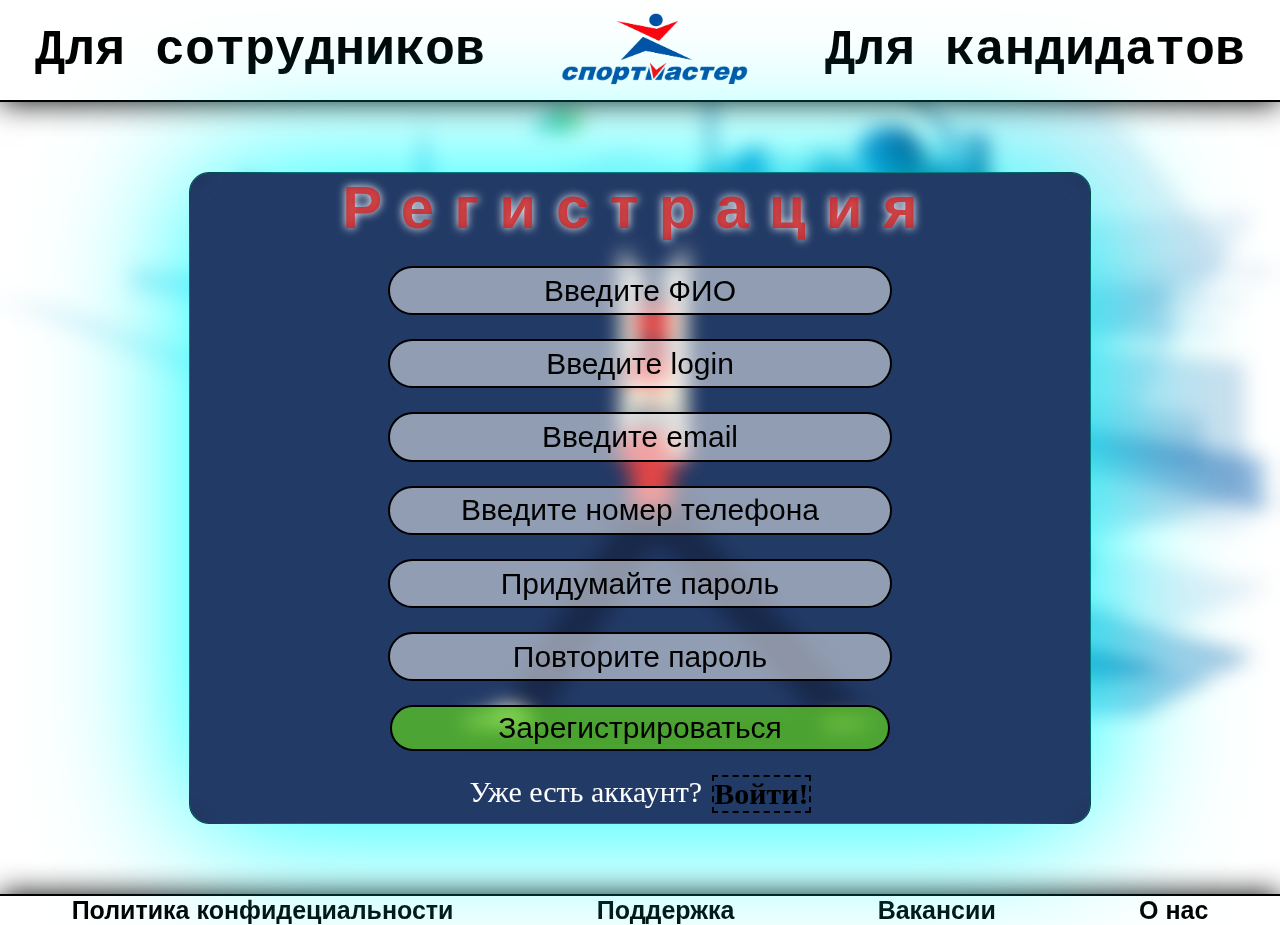
<file: index.html>
<!DOCTYPE html>
<html lang="en">
<head>
    <meta charset="UTF-8">
    <meta name="viewport" content="width=device-width, initial-scale=1.0">
    <title>registration</title>
    <link rel="stylesheet" href="style\style.css"
</head>
<body>
    <div class="wrap">
        <div class="filter">
        <header>
            <a href="" class="colleg">Для сотрудников</a>
            <a href="index.html" class="st"><img src="media\fotki\logo.png" width="200px" height="100px"></a>
            <a href="" class="colleg">Для кандидатов</a>
        </header>
        <form action="" method="POST">
            <div class="filt">
                <h1>Регистрация</h1>
            <input type="text" name="fio" required placeholder="Введите ФИО"> 
            <input type="text" name="login" required placeholder="Введите login">
            <input type="text" name="email" required placeholder="Введите email">
            <input type="tel" name="tel" required placeholder="Введите номер телефона">
            <input type="password" name="password" required placeholder="Придумайте пароль">
            <input type="password" name="repeat_password" required placeholder="Повторите пароль">
            <input type="submit" name="regButton" required value="Зарегистрироваться" class="btn">
             <p>Уже есть аккаунт?<a href="html\login.html" class="log">Войти!</a></p>    
        </form>
    </div>
    <footer>
        <a href="html\politic.html" class="politic">Политика конфидециальности</a>
        <a href="html/support.html" class="politic">Поддержка</a>
        <a href="" class="politic">Вакансии</a>
        <a href="" class="politic">О нас</a>
    </footer>
    </div>
    </div>
</body>
</html>
</file>
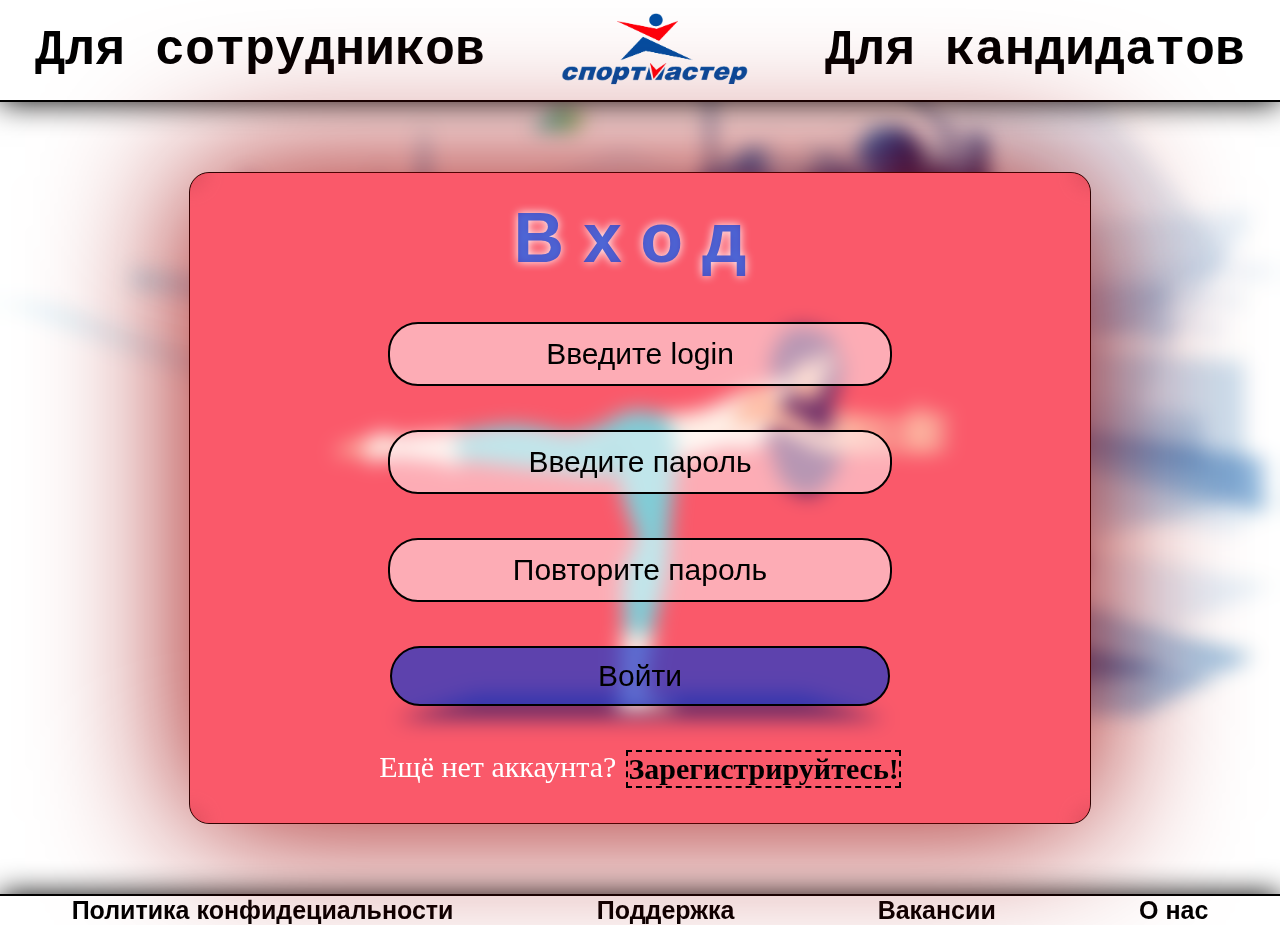
<file: html/login.html>
<!DOCTYPE html>
<html lang="en">
<head>
    <meta charset="UTF-8">
    <meta name="viewport" content="width=device-width, initial-scale=1.0">
    <title>Login</title>
    <link rel="stylesheet" href="..\style\stylel.css"
</head>
<body>
    <div class="wrap">
        <div class="filter">
        <header>
            <a href="" class="colleg">Для сотрудников</a>
            <a href="index.html" class="st"><img src="..\media\fotki\logo.png" width="200px" height="100px"></a>
            <a href="" class="colleg">Для кандидатов</a>
        </header>
        <form action="" method="POST">
            <div class="filt">
                <h1>Вход</h1>
            <input type="text" name="login" required placeholder="Введите login">
            <input type="password" name="password" required placeholder="Введите пароль">
            <input type="password" name="repeat_password" required placeholder="Повторите пароль">
            <input type="submit" name="authButton" required value="Войти" class="btn">
             <p>Ещё нет аккаунта?<a href="..\index.html" class="log">Зарегистрируйтесь!</a></p>    
        </form>
    </div>
    <footer>
        <a href="politic.html" class="politic">Политика конфидециальности</a>
        <a href="support.html" class="politic">Поддержка</a>
        <a href="" class="politic">Вакансии</a>
        <a href="" class="politic">О нас</a>
    </footer>
    </div>
    </div>
</body>
</html>
</file>
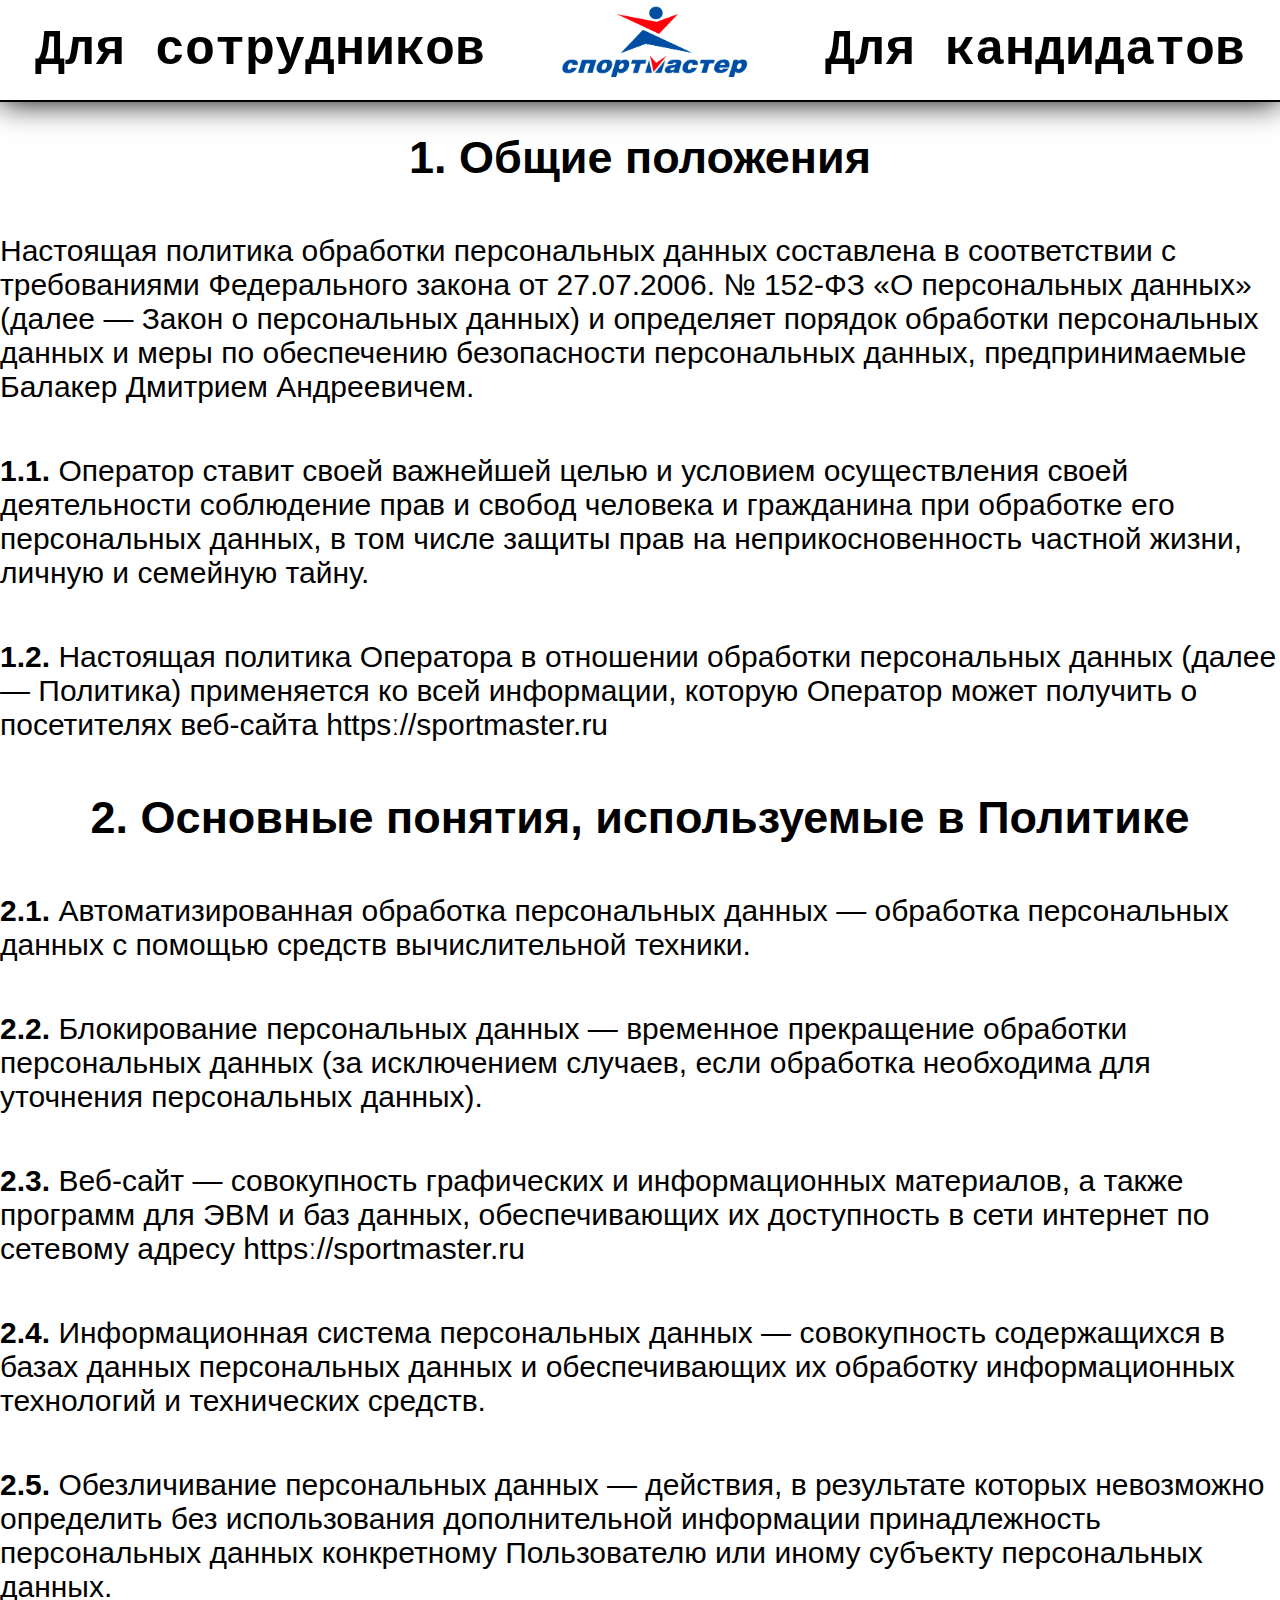
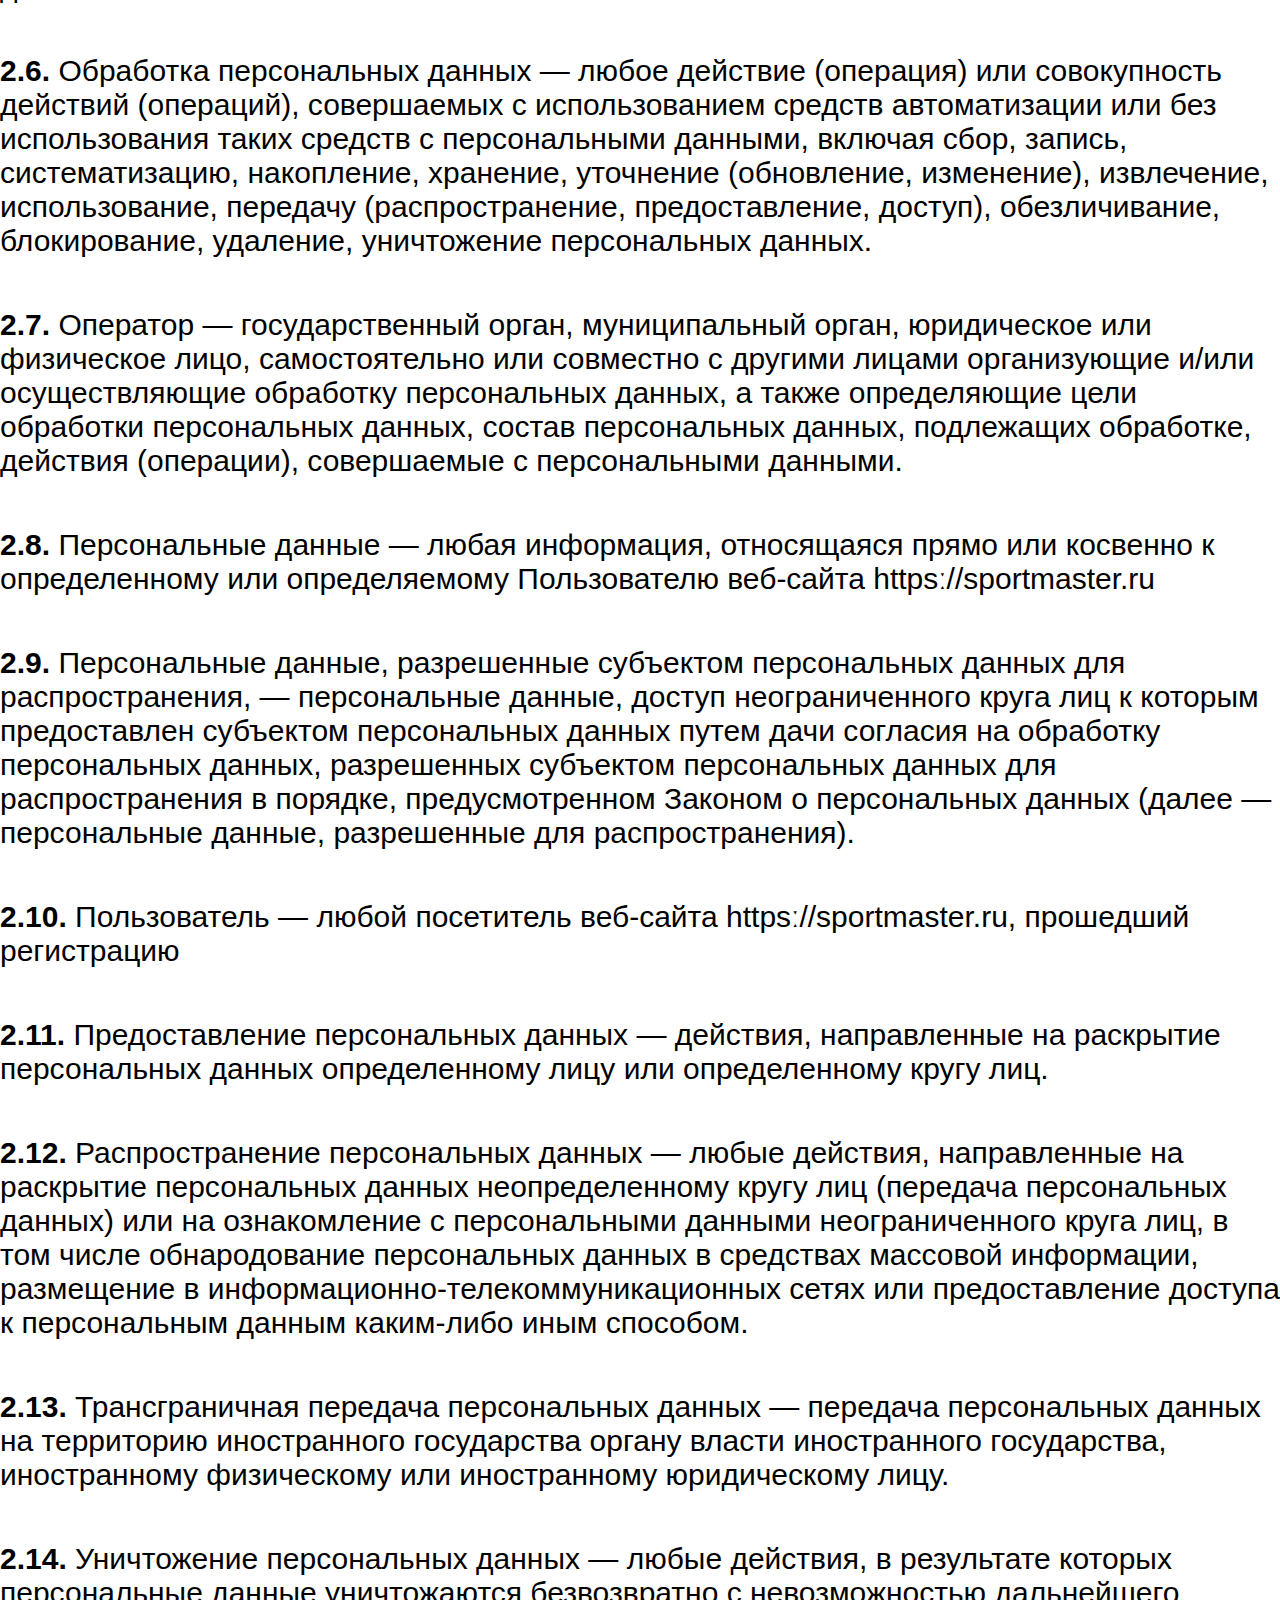
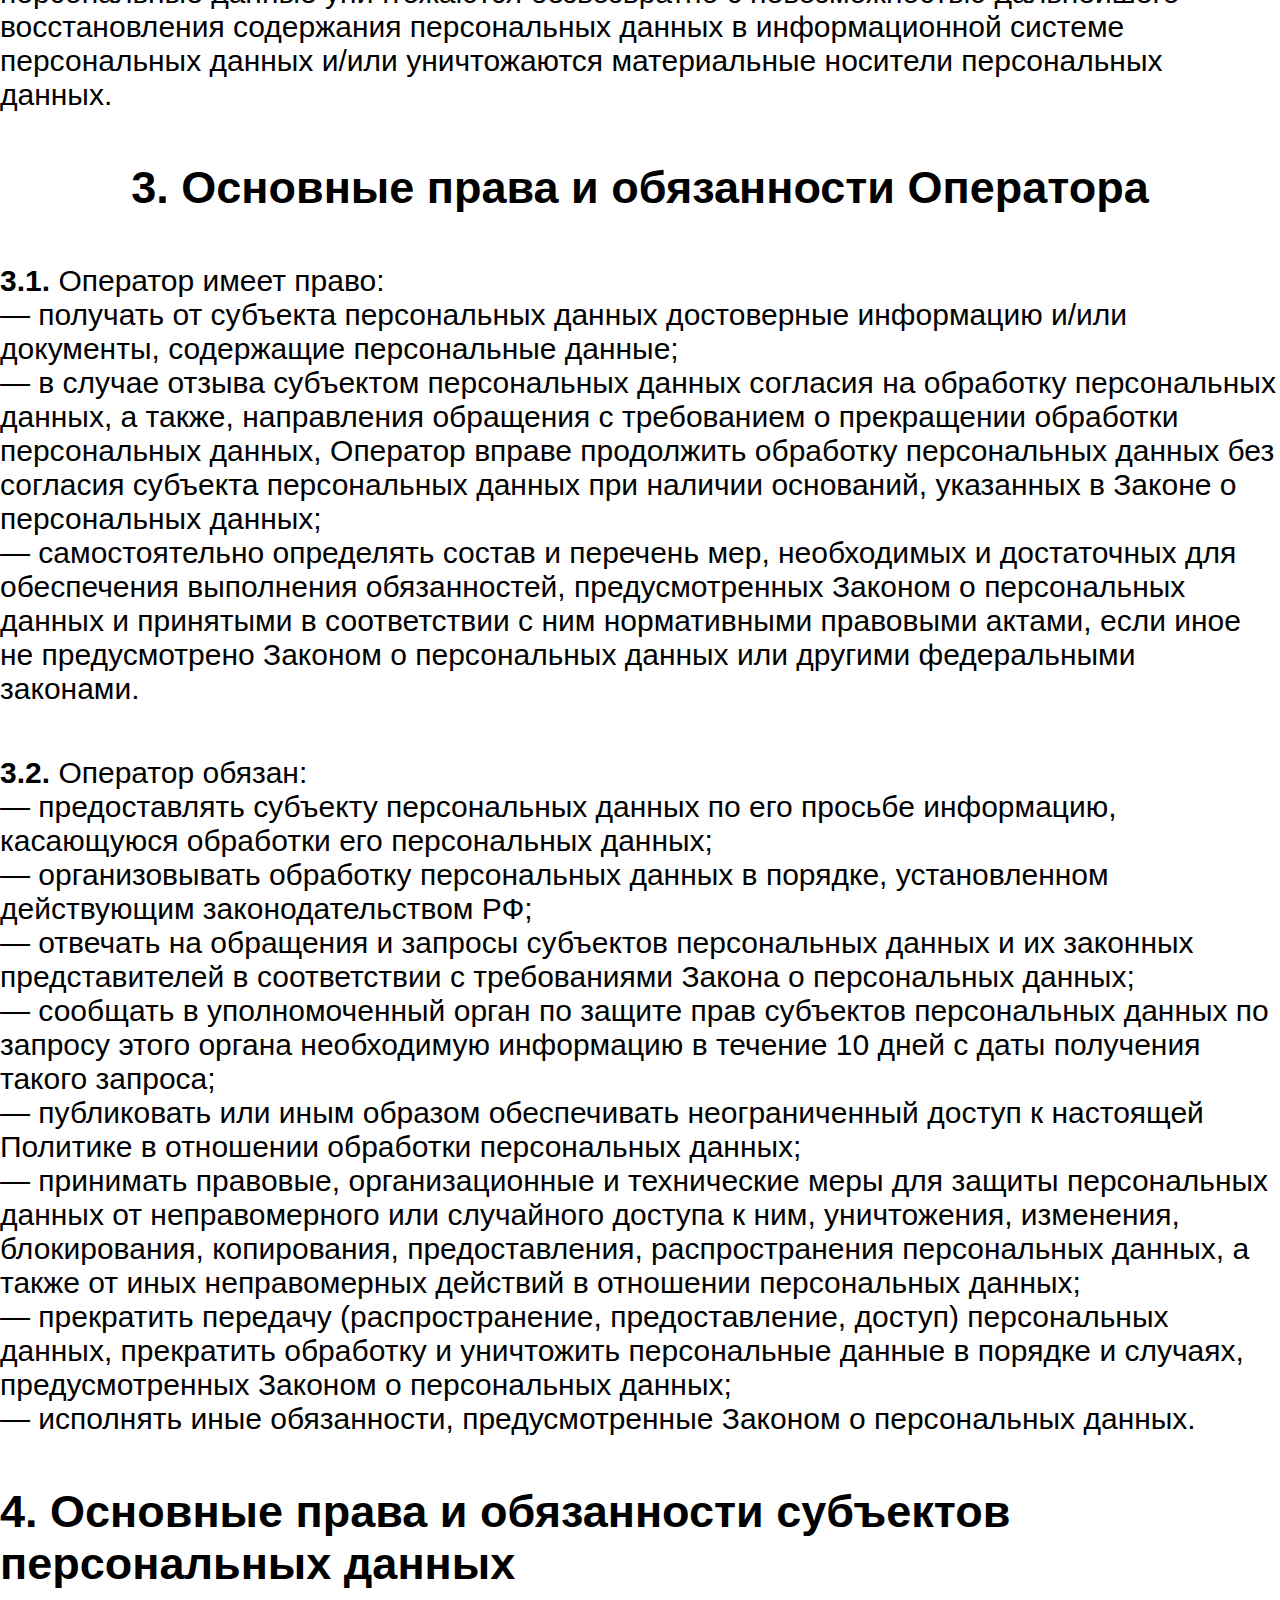
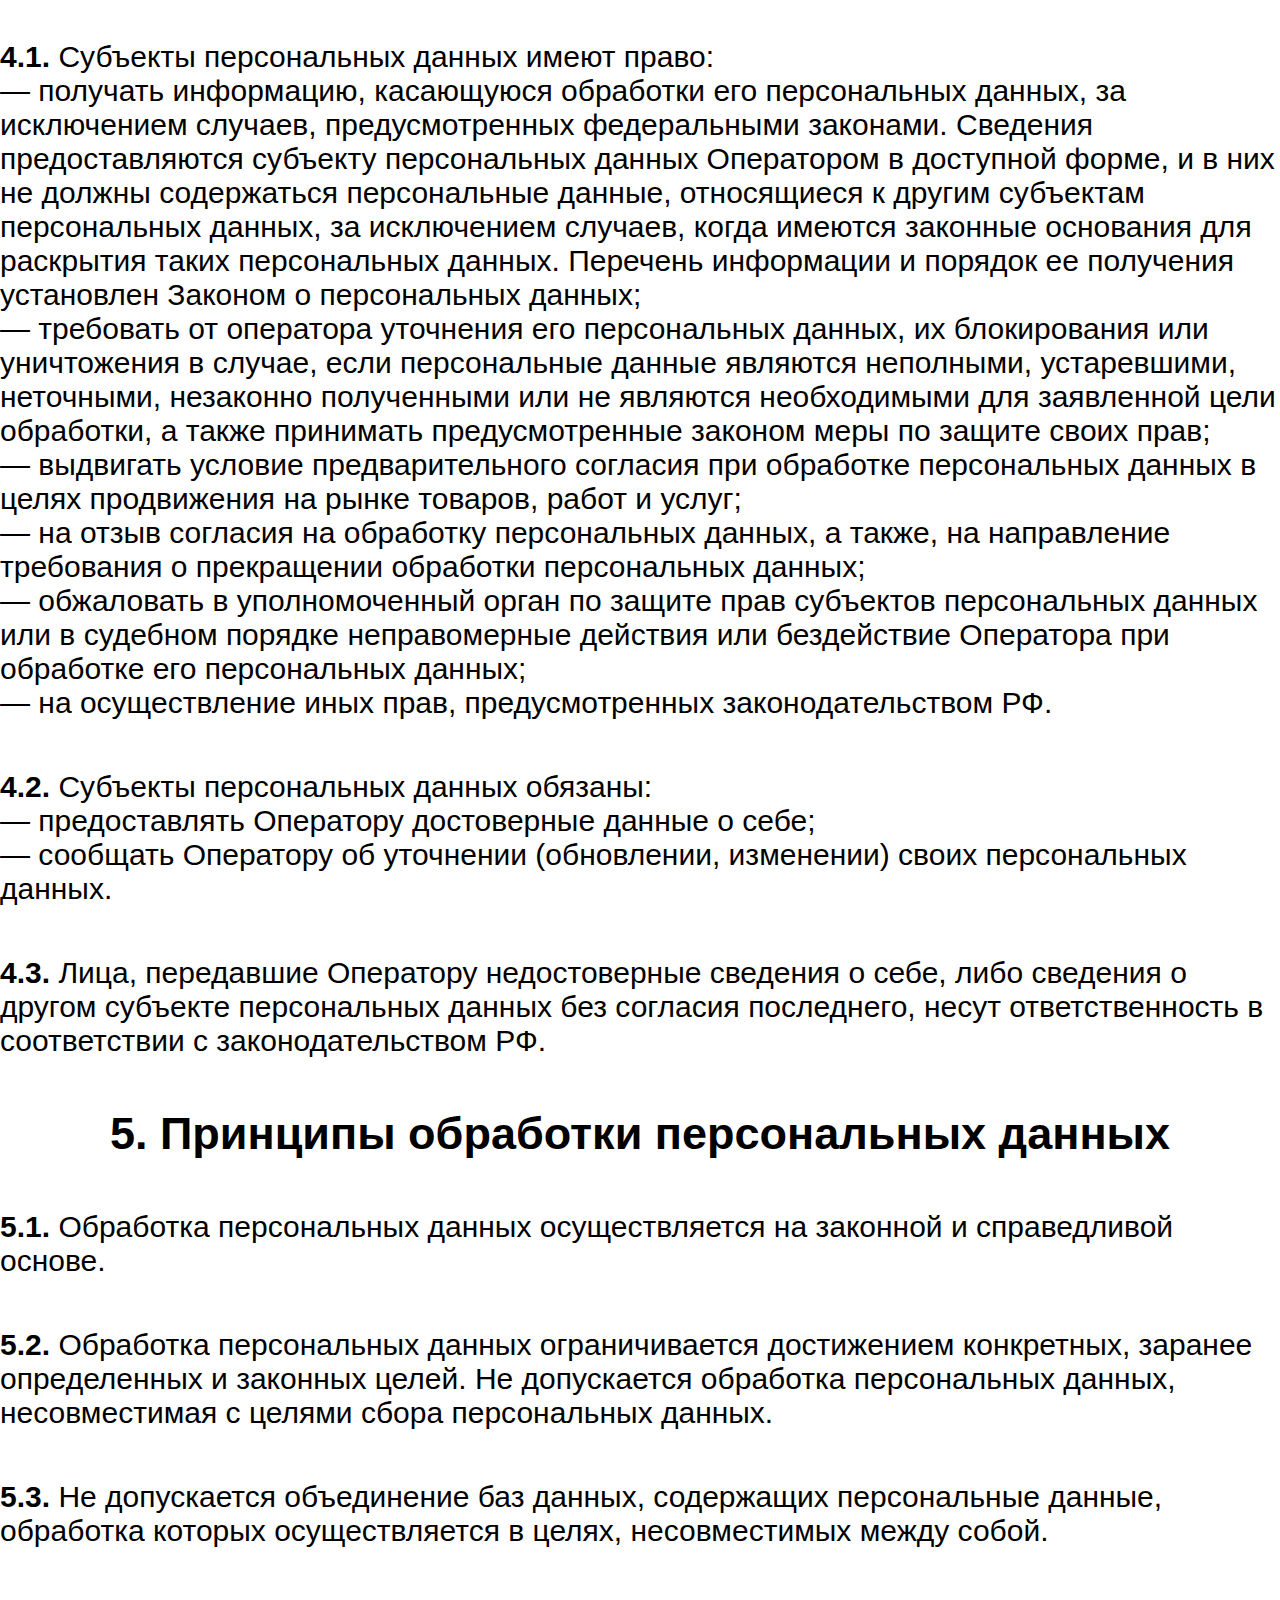
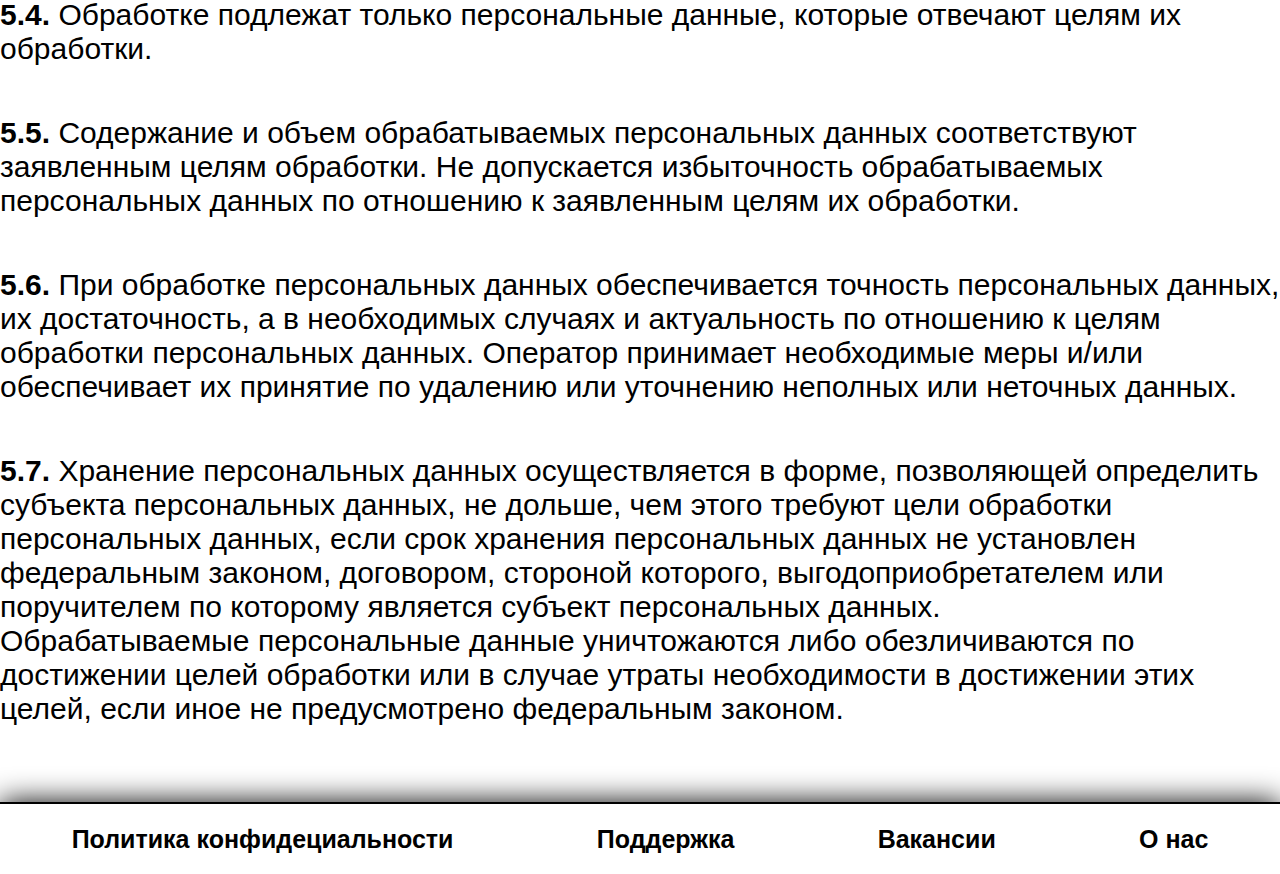
<file: html/politic.html>
<!DOCTYPE html>
<html lang="en">
<head>
    <meta charset="UTF-8">
    <meta name="viewport" content="width=device-width, initial-scale=1.0">
    <title>Politic</title>
</head>
<body>
    <header>
        <a href="" class="colleg">Для сотрудников</a>
        <a href="../index.html" class="st"><img src="..\media\fotki\logo.png" width="200px" height="100px"></a>
        <a href="" class="colleg">Для кандидатов</a>
    </header>
    <div class="wrap">
    <div class="jub">
        <p class="bold">1. Общие положения</p>
        <p>Настоящая политика обработки персональных данных составлена в соответствии с требованиями Федерального закона от 27.07.2006. № 152-ФЗ «О персональных данных» (далее — Закон о персональных данных) и определяет порядок обработки персональных данных и меры по обеспечению безопасности персональных данных, предпринимаемые Балакер Дмитрием Андреевичем.</p>
            <p><b>1.1.</b> Оператор ставит своей важнейшей целью и условием осуществления своей деятельности соблюдение прав и свобод человека и гражданина при обработке его персональных данных, в том числе защиты прав на неприкосновенность частной жизни, личную и семейную тайну.</p>
            <p><b>1.2.</b> Настоящая политика Оператора в отношении обработки персональных данных (далее — Политика) применяется ко всей информации, которую Оператор может получить о посетителях веб-сайта httpsː//sportmaster.ru</p>
            <p class="bold">2. Основные понятия, используемые в Политике</p>
            <p><b>2.1.</b> Автоматизированная обработка персональных данных — обработка персональных данных с помощью средств вычислительной техники.</p>
            <p><b>2.2.</b> Блокирование персональных данных — временное прекращение обработки персональных данных (за исключением случаев, если обработка необходима для уточнения персональных данных).</p>
            <p><b>2.3.</b> Веб-сайт — совокупность графических и информационных материалов, а также программ для ЭВМ и баз данных, обеспечивающих их доступность в сети интернет по сетевому адресу httpsː//sportmaster.ru</p>
            <p><b>2.4.</b> Информационная система персональных данных — совокупность содержащихся в базах данных персональных данных и обеспечивающих их обработку информационных технологий и технических средств.</p>
            <p><b>2.5.</b> Обезличивание персональных данных — действия, в результате которых невозможно определить без использования дополнительной информации принадлежность персональных данных конкретному Пользователю или иному субъекту персональных данных.</p>
            <p><b>2.6.</b> Обработка персональных данных — любое действие (операция) или совокупность действий (операций), совершаемых с использованием средств автоматизации или без использования таких средств с персональными данными, включая сбор, запись, систематизацию, накопление, хранение, уточнение (обновление, изменение), извлечение, использование, передачу (распространение, предоставление, доступ), обезличивание, блокирование, удаление, уничтожение персональных данных.</p>
            <p><b>2.7.</b> Оператор — государственный орган, муниципальный орган, юридическое или физическое лицо, самостоятельно или совместно с другими лицами организующие и/или осуществляющие обработку персональных данных, а также определяющие цели обработки персональных данных, состав персональных данных, подлежащих обработке, действия (операции), совершаемые с персональными данными.</p>
            <p><b>2.8.</b> Персональные данные — любая информация, относящаяся прямо или косвенно к определенному или определяемому Пользователю веб-сайта httpsː//sportmaster.ru</p>
            <p><b>2.9.</b> Персональные данные, разрешенные субъектом персональных данных для распространения, — персональные данные, доступ неограниченного круга лиц к которым предоставлен субъектом персональных данных путем дачи согласия на обработку персональных данных, разрешенных субъектом персональных данных для распространения в порядке, предусмотренном Законом о персональных данных (далее — персональные данные, разрешенные для распространения).</p>
            <p><b>2.10.</b> Пользователь — любой посетитель веб-сайта httpsː//sportmaster.ru, прошедший регистрацию</p>
            <p><b>2.11.</b> Предоставление персональных данных — действия, направленные на раскрытие персональных данных определенному лицу или определенному кругу лиц.</p>
            <p><b>2.12.</b> Распространение персональных данных — любые действия, направленные на раскрытие персональных данных неопределенному кругу лиц (передача персональных данных) или на ознакомление с персональными данными неограниченного круга лиц, в том числе обнародование персональных данных в средствах массовой информации, размещение в информационно-телекоммуникационных сетях или предоставление доступа к персональным данным каким-либо иным способом.</p>
            <p><b>2.13.</b> Трансграничная передача персональных данных — передача персональных данных на территорию иностранного государства органу власти иностранного государства, иностранному физическому или иностранному юридическому лицу.</p>
            <p><b>2.14.</b> Уничтожение персональных данных — любые действия, в результате которых персональные данные уничтожаются безвозвратно с невозможностью дальнейшего восстановления содержания персональных данных в информационной системе персональных данных и/или уничтожаются материальные носители персональных данных.</p>
            <p class="bold">3. Основные права и обязанности Оператора</p>
            <p><b>3.1.</b> Оператор имеет право:
                <br>— получать от субъекта персональных данных достоверные информацию и/или документы, содержащие персональные данные;
                <br>— в случае отзыва субъектом персональных данных согласия на обработку персональных данных, а также, направления обращения с требованием о прекращении обработки персональных данных, Оператор вправе продолжить обработку персональных данных без согласия субъекта персональных данных при наличии оснований, указанных в Законе о персональных данных;
                <br>— самостоятельно определять состав и перечень мер, необходимых и достаточных для обеспечения выполнения обязанностей, предусмотренных Законом о персональных данных и принятыми в соответствии с ним нормативными правовыми актами, если иное не предусмотрено Законом о персональных данных или другими федеральными законами.</p>
            <p><b>3.2.</b> Оператор обязан:
               <br> — предоставлять субъекту персональных данных по его просьбе информацию, касающуюся обработки его персональных данных;
               <br> — организовывать обработку персональных данных в порядке, установленном действующим законодательством РФ;
               <br> — отвечать на обращения и запросы субъектов персональных данных и их законных представителей в соответствии с требованиями Закона о персональных данных;
               <br> — сообщать в уполномоченный орган по защите прав субъектов персональных данных по запросу этого органа необходимую информацию в течение 10 дней с даты получения такого запроса;
               <br> — публиковать или иным образом обеспечивать неограниченный доступ к настоящей Политике в отношении обработки персональных данных;
               <br> — принимать правовые, организационные и технические меры для защиты персональных данных от неправомерного или случайного доступа к ним, уничтожения, изменения, блокирования, копирования, предоставления, распространения персональных данных, а также от иных неправомерных действий в отношении персональных данных;
               <br> — прекратить передачу (распространение, предоставление, доступ) персональных данных, прекратить обработку и уничтожить персональные данные в порядке и случаях, предусмотренных Законом о персональных данных;
               <br> — исполнять иные обязанности, предусмотренные Законом о персональных данных.</p>
            <p class="bold">4. Основные права и обязанности субъектов персональных данных</p>
            <p><b>4.1.</b> Субъекты персональных данных имеют право:
               <br> — получать информацию, касающуюся обработки его персональных данных, за исключением случаев, предусмотренных федеральными законами. Сведения предоставляются субъекту персональных данных Оператором в доступной форме, и в них не должны содержаться персональные данные, относящиеся к другим субъектам персональных данных, за исключением случаев, когда имеются законные основания для раскрытия таких персональных данных. Перечень информации и порядок ее получения установлен Законом о персональных данных;
               <br> — требовать от оператора уточнения его персональных данных, их блокирования или уничтожения в случае, если персональные данные являются неполными, устаревшими, неточными, незаконно полученными или не являются необходимыми для заявленной цели обработки, а также принимать предусмотренные законом меры по защите своих прав;
               <br> — выдвигать условие предварительного согласия при обработке персональных данных в целях продвижения на рынке товаров, работ и услуг;
               <br> — на отзыв согласия на обработку персональных данных, а также, на направление требования о прекращении обработки персональных данных;
               <br> — обжаловать в уполномоченный орган по защите прав субъектов персональных данных или в судебном порядке неправомерные действия или бездействие Оператора при обработке его персональных данных;
               <br> — на осуществление иных прав, предусмотренных законодательством РФ.</p>
            <p><b>4.2.</b> Субъекты персональных данных обязаны:
               <br> — предоставлять Оператору достоверные данные о себе;
               <br> — сообщать Оператору об уточнении (обновлении, изменении) своих персональных данных.</p>
            <p><b>4.3.</b> Лица, передавшие Оператору недостоверные сведения о себе, либо сведения о другом субъекте персональных данных без согласия последнего, несут ответственность в соответствии с законодательством РФ.</p>       
            <p class="bold">5. Принципы обработки персональных данных</p>
            <p><b>5.1.</b> Обработка персональных данных осуществляется на законной и справедливой основе.</p>
            <p><b>5.2.</b> Обработка персональных данных ограничивается достижением конкретных, заранее определенных и законных целей. Не допускается обработка персональных данных, несовместимая с целями сбора персональных данных.</p>
            <p><b>5.3.</b> Не допускается объединение баз данных, содержащих персональные данные, обработка которых осуществляется в целях, несовместимых между собой.</p>    
            <p><b>5.4.</b> Обработке подлежат только персональные данные, которые отвечают целям их обработки.</p>
            <p><b>5.5.</b> Содержание и объем обрабатываемых персональных данных соответствуют заявленным целям обработки. Не допускается избыточность обрабатываемых персональных данных по отношению к заявленным целям их обработки.</p>
            <p><b>5.6.</b> При обработке персональных данных обеспечивается точность персональных данных, их достаточность, а в необходимых случаях и актуальность по отношению к целям обработки персональных данных. Оператор принимает необходимые меры и/или обеспечивает их принятие по удалению или уточнению неполных или неточных данных.</p>
            <p><b>5.7.</b> Хранение персональных данных осуществляется в форме, позволяющей определить субъекта персональных данных, не дольше, чем этого требуют цели обработки персональных данных, если срок хранения персональных данных не установлен федеральным законом, договором, стороной которого, выгодоприобретателем или поручителем по которому является субъект персональных данных. <br> Обрабатываемые персональные данные уничтожаются либо обезличиваются по достижении целей обработки или в случае утраты необходимости в достижении этих целей, если иное не предусмотрено федеральным законом.</p>
        </div> 
            <footer>
                <a href="politic.html" class="politic">Политика конфидециальности</a>
                <a href="support.html" class="politic">Поддержка</a>
                <a href="" class="politic">Вакансии</a>
                <a href="" class="politic">О нас</a>
            </footer>
    <style>
        *{
            margin:0px;
            padding:0px;
        }
        header{
            display:flex;
            flex-direction: row;
            align-items: center;
            justify-content: center;
            justify-content: space-around;
            font-family: 'Courier New', Courier, monospace;   
            font-size:50px;
            border-bottom: 2px solid black;
            height: 100px;
            width: 100%;
            position: relative;
            box-shadow: 0px 0px 30px black;
        }
        a{
        text-decoration: none;
        font-weight: bold;
         color:black;
             }
        .colleg:hover{
        color:rgb(177, 0, 0);
        text-shadow: 0px 0px 5px black;
  }
        .bold{
            font-weight: bolder;
            font-size:45px;
        }
    
        .wrap{
            display: flex;
            flex-direction: column;
            justify-content: center;
            align-items: center;
            background-image: url(../media/fons/leftwave.png), url(../media/fons/right.png);
            background-position: left, right;
            background-repeat: repeat-y;
            background-size: 10%;
        }
        .jub{
            border:0px solid black;
            display: flex;
            flex-direction: column;
            align-items: center;
            width: 1280px;
            font-size:30px;
            font-family: Arial, Helvetica, sans-serif;
            gap:20px;
            background-color: white;
            height: 7100px;
        }
        p{
            margin-top: 30px;
        }
        footer{
    display:flex;
    flex-direction: row;
    border-top:2px solid black;
    width: 100%;
    height: 70px;
    background-color: white;
    align-items: center;
    justify-content: center;
    justify-content: space-around;
    font-size:25px;
    font-family:'Franklin Gothic Medium', 'Arial Narrow', Arial, sans-serif;
    box-shadow:0px 0px 30px black;
    position: relative;
}
.politic:hover{
    color:rgb(177, 0, 0);
    text-shadow: 0px 0px 5px black;
}
    </style>
</body>
</html>
</file>
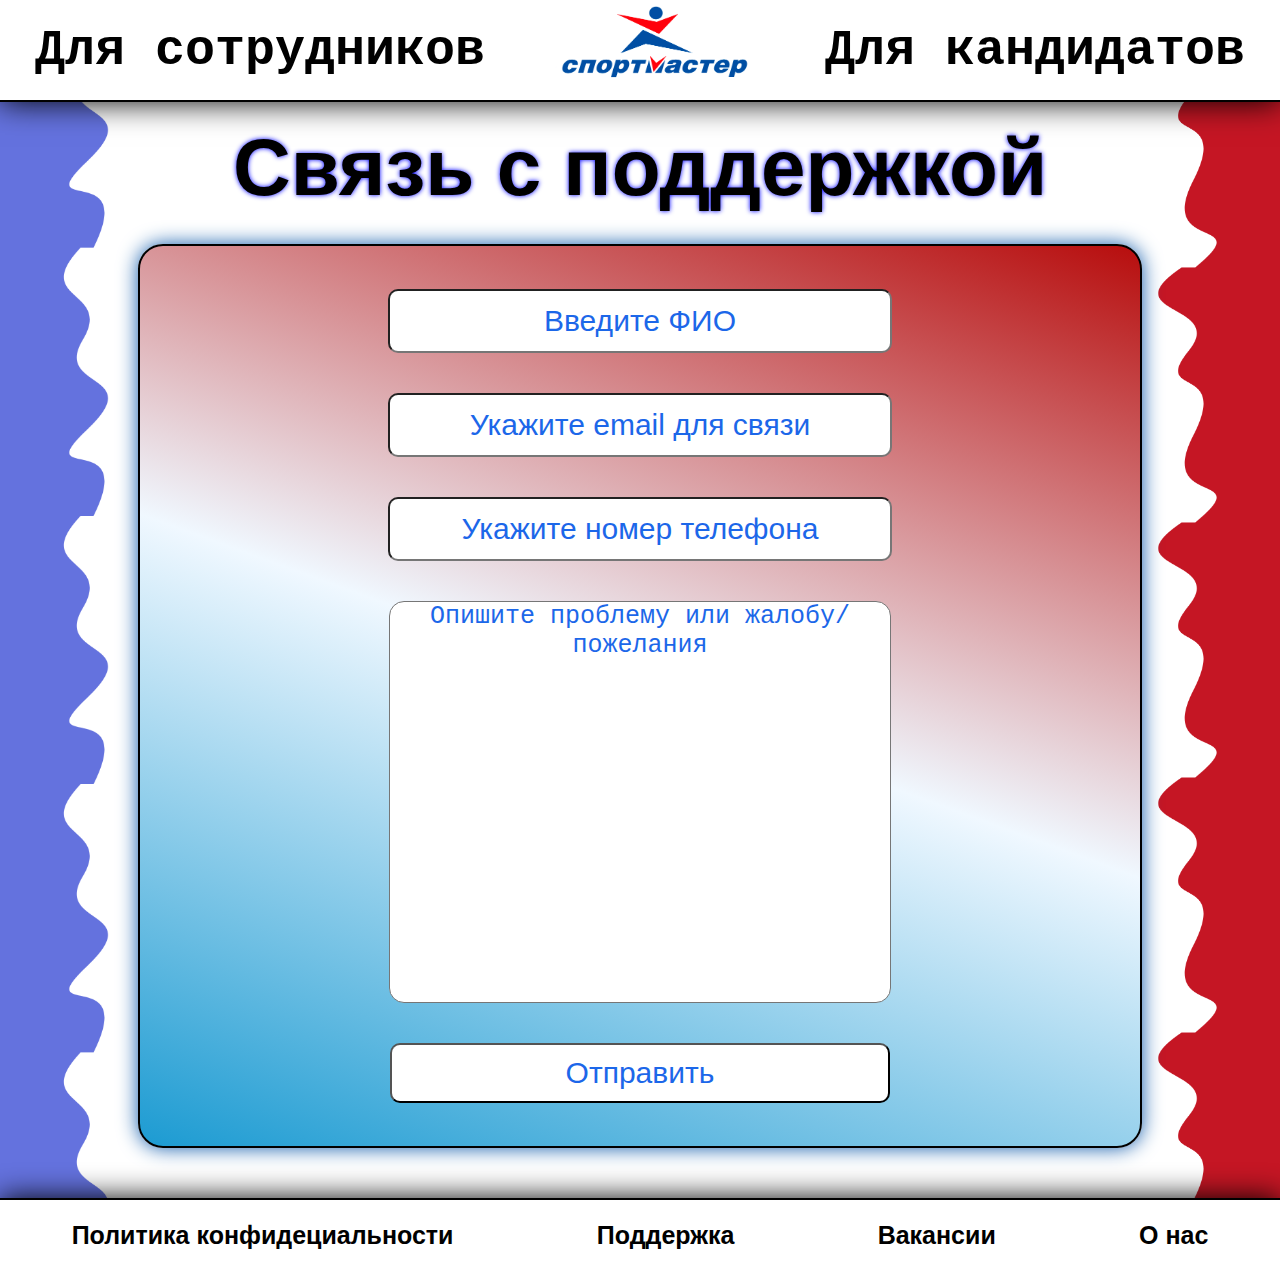
<file: html/support.html>
<!DOCTYPE html>
<html lang="en">
<head>
    <meta charset="UTF-8">
    <meta name="viewport" content="width=\, initial-scale=1.0">
    <title>support</title>
    <link rel="stylesheet" href="..\style\stylesup.css"
</head>
<body>
    <header>
        <a href="" class="colleg">Для сотрудников</a>
        <a href="../index.html" class="st"><img src="..\media\fotki\logo.png" width="200px" height="100px"></a>
        <a href="" class="colleg">Для кандидатов</a>
    </header>
    <div class="wrap">
        <h1>Связь с поддержкой</h1>
        <div class="sup">
            <form action="" method="POST">
            <input type="text" name="fio" required placeholder="Введите ФИО">
            <input type="text" name="email" required placeholder="Укажите email для связи">
            <input type="tel" name="tel" required placeholder="Укажите номер телефона">
            <textarea name="text" required placeholder="Опишите проблему или жалобу/пожелания"></textarea>
            <input type="submit" class="btn" name="supButton" required value="Отправить">
         </form>
        </div>
    </div>
    <footer>
        <a href="politic.html" class="politic">Политика конфидециальности</a>
        <a href="support.html" class="politic">Поддержка</a>
        <a href="" class="politic">Вакансии</a>
        <a href="" class="politic">О нас</a>
    </footer>
</body>
</html>
</file>
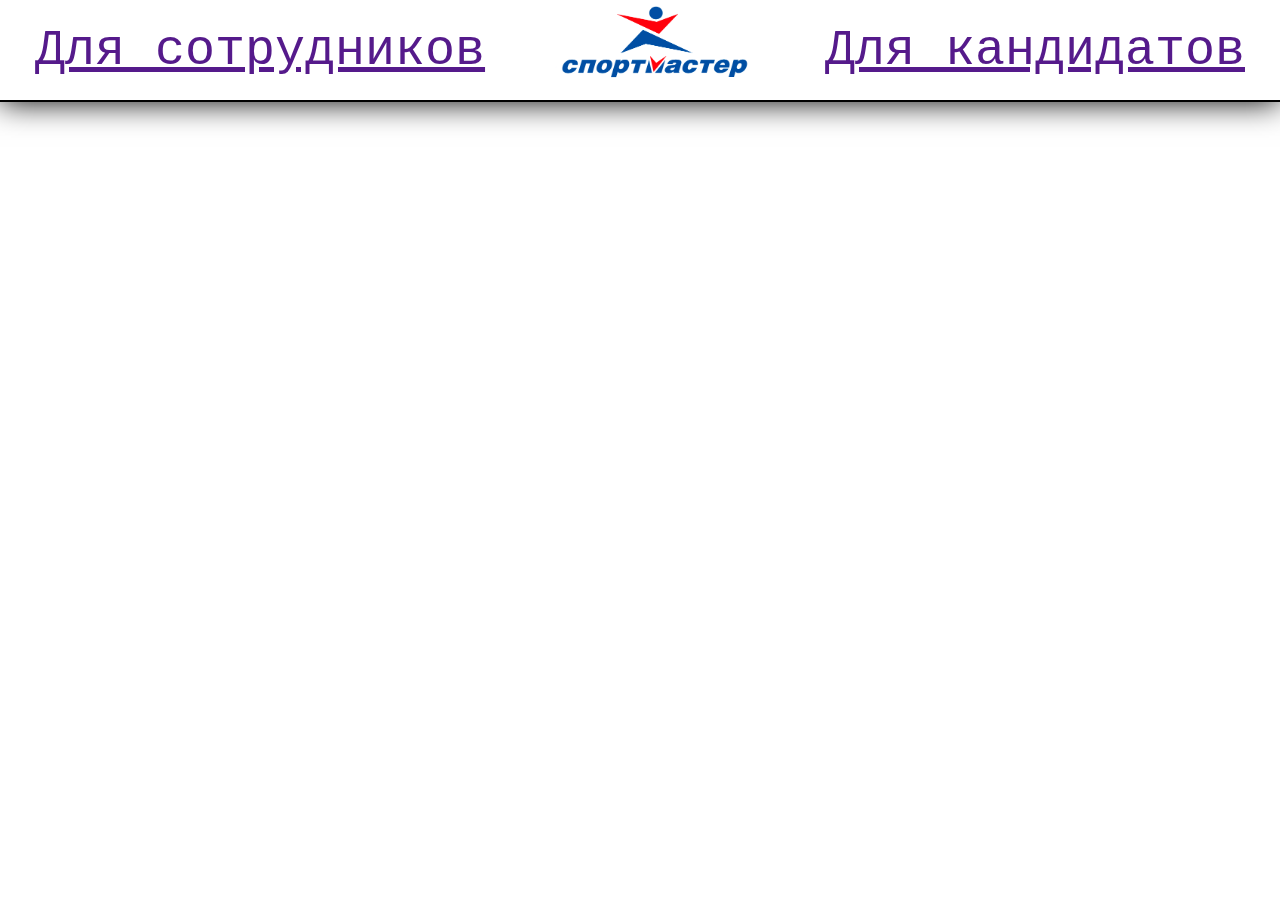
<file: html/vacation.html>
<!DOCTYPE html>
<html lang="ru">
<head>
    <meta charset="UTF-8">
    <meta name="viewport" content="width=device-width, initial-scale=1.0">
    <title>Vacation</title>
    <link rel="stylesheet" href="..\style\stylevac.css"
</head>
<body>
    <header>
        <a href="" class="colleg">Для сотрудников</a>
        <a href="../index.html" class="st"><img src="..\media\fotki\logo.png" width="200px" height="100px"></a>
        <a href="" class="colleg">Для кандидатов</a>
    </header>
</body>
</html>
</file>
